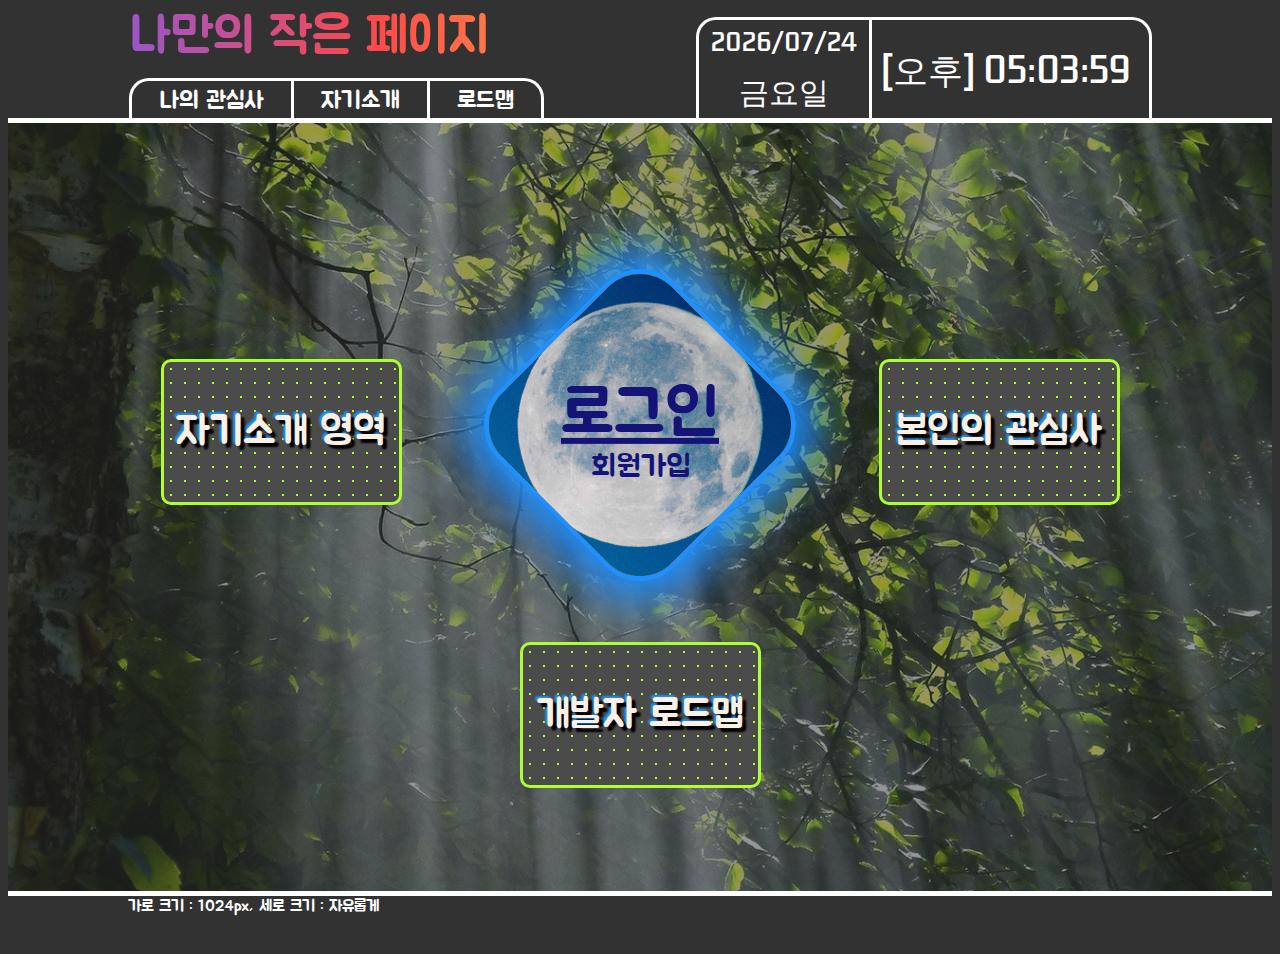
<file: index.html>
<!DOCTYPE html>
<!DOCTYPE html>
<html lang="kor">
<head>
    <meta charset="UTF-8">
    <meta http-equiv="X-UA-Compatible" content="IE=edge">
    <meta name="viewport" content="width=device-width, initial-scale=1.0">
    <title>Document</title>
<!-- GLOBAL STYLES -->
<link rel="stylesheet" href="./css/header_footer.css">
<link rel="stylesheet" href="./css/index.css">
<script src="./js/index.js"></script>
<script src="./js/header_clock.js"></script>
</head>
<body>
<header class="headercontainer">
  <div class="navbar-wrapper">
    <nav class="navbar">
      <table class="navbar-table">
        <tr>
          <td>
            <div class="pageIcon">
              <a href="index.html" draggable="false">나만의 작은 페이지</a>
            </div>
          </td>
        </tr>
        <tr class="links-tr">
          <td>
            <div class="linkicon-wrapper">
              <div class="left-border link-div">
                <a href="./myinterest.html" class="links headerlinks">&nbsp;나의 관심사&nbsp;</a>
              </div>
              <div class="center-border link-div">
                <a href="./aboutme.html" class="links headerlinks">&nbsp;자기소개&nbsp;</a>
              </div>
              <div class="right-border link-div">
                <a href="./roadmap.html" class="links headerlinks">&nbsp;로드맵&nbsp;</a>
              </div>
            </div>
          </td>
        </tr>
      </table>
      <div class="clockwrapper" id="clock">
        <table class="clocktable">
          <tr>
            <td class="clockstyle clockleft" id="yearmonthdate"></td>
            <td class="clockstyle clockright" id="currenttime" rowspan="2"></td>
          </tr>
          <tr>
            <td class="clockstyle clockleft" id="dayofweek"></td>
          </tr>
        </table>
      </div>
    </nav>
  </div>
</header>

<main class="maincontainer">
    
  <div id="centercontainer">
      <img src="./image/forest-light.jpg" alt="" id="forest-background">
      <input type="checkbox" name="loginButton" id="loginButton" onclick="loginMenuToggle();">
      <div id="loginWindow">
          <div class="textContent" id="loginWindowWrapper">
              <form action="javascript:login();" method="post">
                  <fieldset id="fieldsetLogin">
                      <legend id="legendLogin">로 그 인</legend>
                      <div id="loginInputWrapper">
                        <div class="loginInput login">
                          <span class="loginLabelText">아이디</span>
                          <input type="text" name="id" id="id" class="loginInputText" required>
                          <hr class="innerHrDivider">
                          <span class="loginLabelText">비밀번호</span>
                          <input type="password" name="password" id="password" class="loginInputText" required>
                        </div>
                      </div>
                      <hr class="hrGoldDivider">
                      <span id="cancelLoginText">!로그인을 취소하려면 위의 로그인 버튼을 눌러주세요!</span>
                      <div id="loginConfirm">
                          <button type="submit" id="loginConfirmButton">로그인!</button>
                      </div>
                      
                      
                  </fieldset>
              </form>
              <div id="registerSection">
                  <div class="redSeparator">회 원 가 입</div>
                  <div class="loginInput" id="registerText">
                      <div id="registerTextWrapper">
                          <span id="registerPlainText">아직 가입을 안하셨나요?</span>
                          
                      </div>
                      <div id="registerButtonWrapper">
                        <a href="register.html">
                          <button type="button" id="registerButton" >회원가입</button>

                        </a>
                      </div>
                  </div>
              </div>
          </div>
      </div>
      <div id="centerRotateWrapper">
          <label for="loginButton">
              <div class="center rotate buttonBorder" id="centerrotate">
                  <div id="centerimage">
                      <img src="./image/luna-small.jpg" alt="" style="width: 340px; height:340px;" id="moon-image">
                      <img src="./image/sol-small.jpg" alt="" style="width: 340px; height:340px;" id="sol-image">
                  </div>
                  <div id="centerTextWrapper">
                      <div class="centerText" id="centerLoginText">로그인</div>
                      <div class="centerText" id="centerRegisterText">회원가입</div>
                  </div>
              </div>
          </label>
      </div>
      
  </div>
  <input type="checkbox" name="barChecker" id="barChecker" style="display: none;">
  <div id="bars">
      <div id="leftBar">
        <div class="buttonBorder" id="selfIntroduceWrapper">
          <a href="./aboutme.html" class="indexLink" id="selfIntroduceLink" draggable="false">
            <div class="smallerButton" id="selfIntroduceButton" onmouseenter="randomizeColor();" onmouseleave="randomizeColor();">
              <span id="selfIntroduceText">자기소개 영역</span>
            </div>
          </a>
        </div>
      </div>
      <div id="rightBar">
        <div class="buttonBorder" id="InterestsWrapper">
          <a href="./myinterest.html" class="indexLink" id="selfIntroduceLink" draggable="false">
            <div class="smallerButton"  id="selfIntroduceButton" onmouseenter="randomizeColor();" onmouseleave="randomizeColor();">
              <span id="selfIntroduceText">본인의 관심사</span>
            </div>
          </a>
        </div>
      </div>
  
      <div id="bottomBar">
        <div class="buttonBorder" id="RoadMapWrapper">
          <a href="roadmap.html" class="indexLink" id="RoadMapLink" draggable="false">
            <div class="smallerButton" id="RoadMapButton" onmouseenter="randomizeColor();" onmouseleave="randomizeColor();">
              <div class="barText">
                <span id="RoadMapText">개발자 로드맵</span>
              </div>
            </div>
          </a>
        </div>
      </div>
  </div>
    
    <!-- <span class="locater">야야</span> -->


</main>

<footer class="footercontainer">
    <div id="footerText">
        가로 크기 : 1024px, 세로 크기 : 자유롭게
    </div>
</footer>







</body>
</html>
</file>
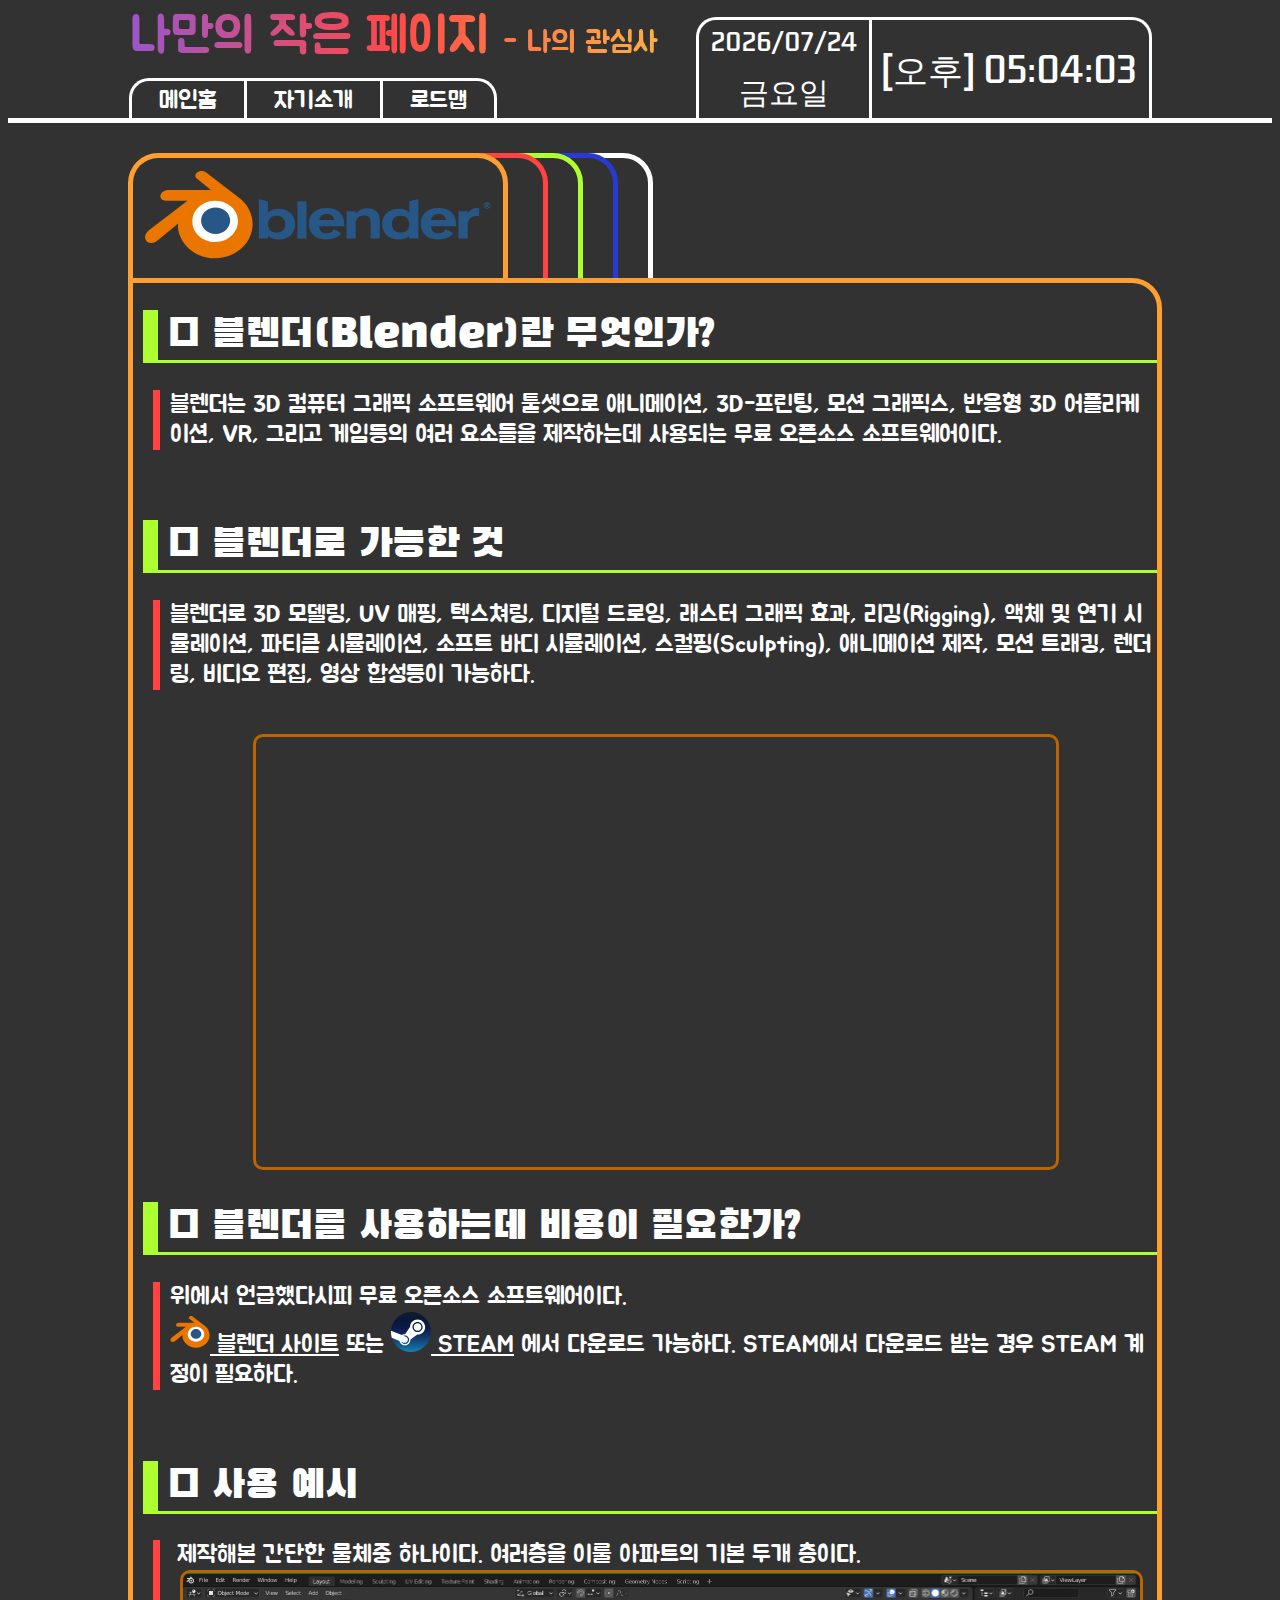
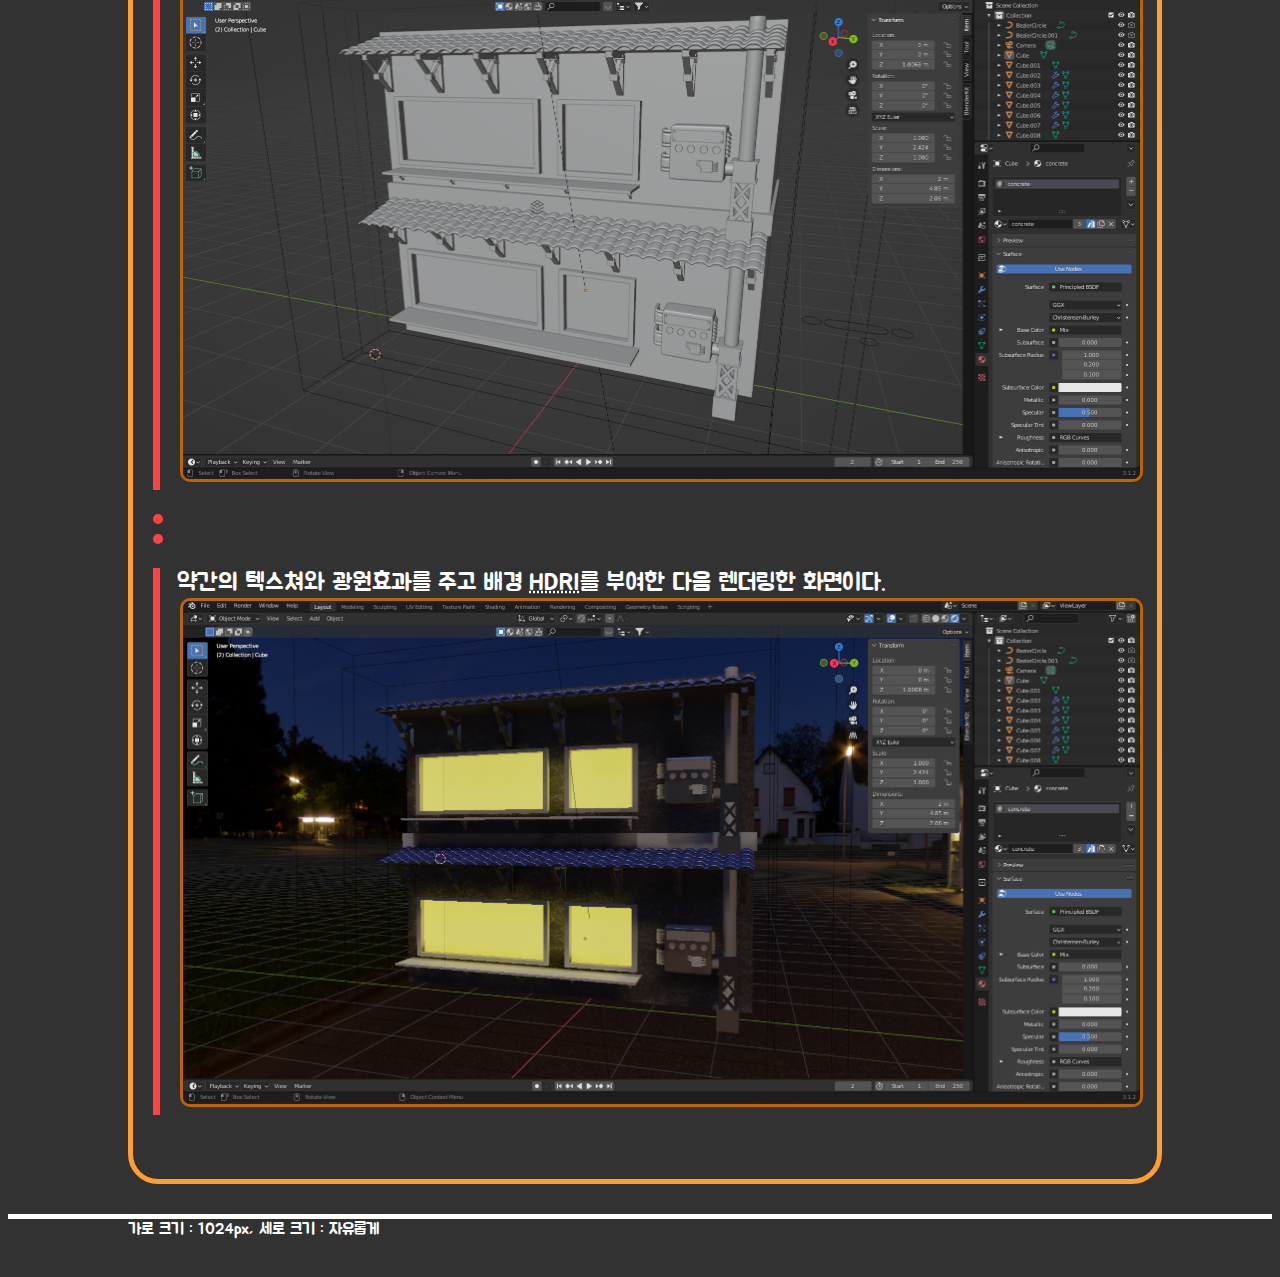
<file: myinterest.html>
<!DOCTYPE html>
<html lang="en">
<head>
  <meta charset="UTF-8">
  <meta http-equiv="X-UA-Compatible" content="IE=edge">
  <meta name="viewport" content="width=device-width, initial-scale=1.0">
  <title>나의 관심사</title>

  <link rel="stylesheet" href="./css/header_footer.css">
  <link rel="stylesheet" href="./css/myinterest.css">
  <script src="./js/myinterest.js"></script>
  <script src="./js/header_clock.js"></script>
</head>
<body>
<header class="headercontainer">
  <div class="navbar-wrapper">
      <nav class="navbar">
        <table class="navbar-table">
          <tr>
            <td>
              <div class="pageIcon">
                <a href="index.html" draggable="false">나만의 작은 페이지</a>
                <span> - 나의 관심사</span>
              </div>
            </td>
          </tr>
          <tr class="links-tr">
            <td>
              <div class="linkicon-wrapper">
                <div class="left-border link-div">
                  <a href="./index.html" class="links headerlinks">&nbsp;메인홈&nbsp;</a>
                </div>
                <div class="center-border link-div">
                  <a href="./aboutme.html" class="links headerlinks">&nbsp;자기소개&nbsp;</a>
                </div>
                <div class="right-border link-div">
                  <a href="./roadmap.html" class="links headerlinks">&nbsp;로드맵&nbsp;</a>
                </div>
              </div>
            </td>
          </tr>
        </table>
        <div class="clockwrapper" id="clock">
          <table class="clocktable">
            <tr>
              <td class="clockstyle clockleft" id="yearmonthdate"></td>
              <td class="clockstyle clockright" id="currenttime" rowspan="2"></td>
            </tr>
            <tr>
              <td class="clockstyle clockleft" id="dayofweek"></td>
            </tr>
          </table>
        </div>
      </nav>
  </div>
</header>


<div id="maincontentwrapper">
<div id="maincontent">
  <div id="blendercontentwrapper">
    <div class="titledecoration firsttitledecoration"></div>
    <div class="titledecoration secondtitledecoration"></div>
    <div class="titledecoration thirdtitledecoration"></div>
    <div class="titledecoration fourthtitledecoration"></div>
    <div class="titlewrapper" onmouseenter="colorChange();" onmouseleave="colorReset();">
      <a href="https://www.blender.org/" target="_blank">
        <img src="./icons/blender.svg" alt="blender_svg_load_fail" id="blendericon">
      </a>
    </div>
    <div class="content" id="blendercontent" onmouseenter="colorChange();" onmouseleave="colorReset();">
      <h1> ㅁ 블렌더(Blender)란 무엇인가?</h1> 
      <p class="information">
        블렌더는 3D 컴퓨터 그래픽 소프트웨어 툴셋으로 <span class="highlight">
        애니메이션, 3D-프린팅, 모션 그래픽스, 반응형 3D 어플리케이션, VR, 그리고 게임</span>등의 여러 요소들을 제작하는데 사용되는 <span class="highlight">무료 오픈소스 소프트웨어</span>이다. 
      </p>
      <br>
      <h1> ㅁ 블렌더로 가능한 것</h1> 
      <p class="information">
        블렌더로 <span class="highlight">3D 모델링, UV 매핑, 텍스쳐링, 디지털 드로잉, 래스터 그래픽 효과, 리깅(Rigging), 액체 및 연기 시뮬레이션, 파티클 시뮬레이션, 소프트 바디 시뮬레이션, 스컬핑(Sculpting), 애니메이션 제작, 모션 트래킹, 렌더링, 비디오 편집, 영상 합성</span>등이 가능하다.
      </p>
      <br>
      <iframe width="800" height="430" src="https://www.youtube.com/embed/2nzUNMTUGQE" title="YouTube video player" frameborder="0" allow="accelerometer; autoplay; clipboard-write; encrypted-media; gyroscope; picture-in-picture" allowfullscreen id="blenderintroyoutube"></iframe>
      <br>

      <h1> ㅁ 블렌더를 사용하는데 비용이 필요한가?</h1> 
      <p class="information">
        위에서 언급했다시피 <span class="highlight">무료 오픈소스 소프트웨어</span>이다. 
        <br>
        <a href="https://www.blender.org/" class="text-links" target="_blank"><img src="./icons/Blender_logo_no_text.svg" alt="" class="intexticon"> 블렌더 사이트</a> 또는 <a href="https://store.steampowered.com/app/365670/Blender/" class="text-links" target="_blank"><img src="./icons/steam.svg" alt="" class="intexticon"> STEAM</a> 에서 다운로드 가능하다. 
        <span class="highlight">STEAM에서 다운로드 받는 경우 STEAM 계정이 필요하다.</span>
      </p>
      <br>
      <h1>ㅁ 사용 예시</h1>
      <p class="information">
        &nbsp;제작해본 간단한 물체중 하나이다. 여러층을 이룰 아파트의 기본 두개 층이다.
        <br>
        <img src="./image/blender_capture_mywork_1.png" alt="" class="imgexample">
        <br>
      </p>
      <p class="information dotseparator">&nbsp;</p>
      <p class="information">
        &nbsp;약간의 텍스쳐와 광원효과를 주고 배경 <abbr title="High Dynamic Range Imaging">HDRI</abbr>를 부여한 다음 렌더링한 화면이다.
        <br>
        <img src="./image/blender_capture_mywork_2.png" alt="" class="imgexample">
      </p>

      <br><br>
    </div>
  </div> <!-- blender content wrapper-->



</div> <!-- main content -->
</div> <!-- main content wrapper-->

<footer class="footercontainer">
  <div id="footerText">
      가로 크기 : 1024px, 세로 크기 : 자유롭게
  </div>
</footer>

</body>
</html>
</file>
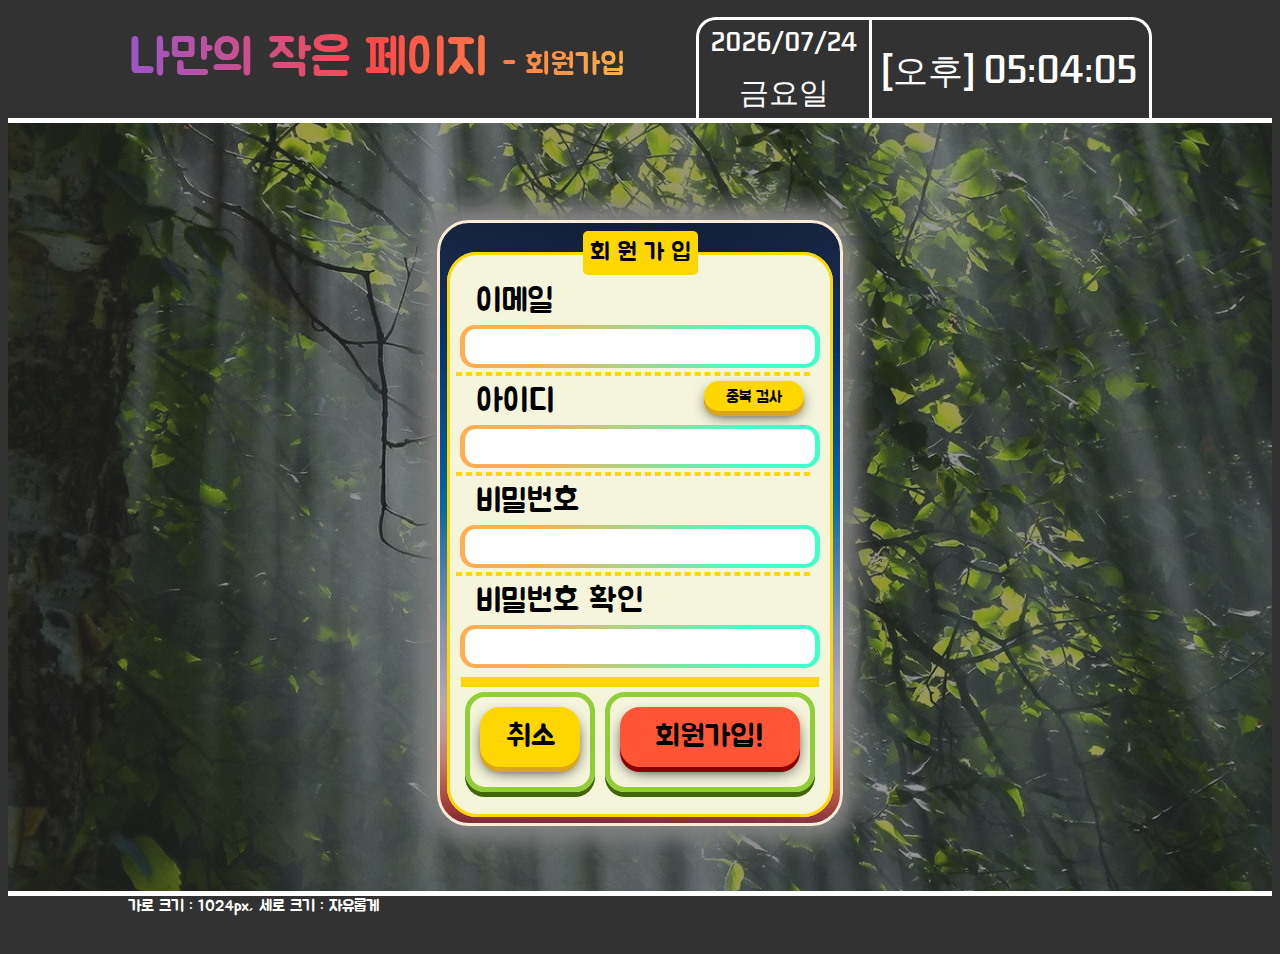
<file: register.html>
<!DOCTYPE html>
<html lang="en">
<head>
  <meta charset="UTF-8">
  <meta http-equiv="X-UA-Compatible" content="IE=edge">
  <meta name="viewport" content="width=device-width, initial-scale=1.0">
  <title>Document</title>
  <link rel="stylesheet" href="./css/header_footer.css">
  <link rel="stylesheet" href="./css/register.css">
  <script src="./js/register.js"></script>
  <script src="./js/header_clock.js"></script>
</head>
<body>
  <header class="headercontainer">
    <div class="navbar-wrapper">
      <nav class="navbar">
        <div class="pageIcon">
          <a href="index.html" draggable="false">나만의 작은 페이지</a>
          <span> - 회원가입</span>
        </div>
        <div class="clockwrapper" id="clock">
          <table class="clocktable">
            <tr>
              <td class="clockstyle clockleft" id="yearmonthdate"></td>
              <td class="clockstyle clockright" id="currenttime" rowspan="2"></td>
            </tr>
            <tr>
              <td class="clockstyle clockleft" id="dayofweek"></td>
            </tr>
          </table>
        </div>
      </nav>
      
    </div>
</header>

<div id="maincontent">
  <div id="registerMenu">
    <img src="./image/forest-light.jpg" alt="" id="forest-background">
  <div id="registerWrapper">
    <div id="loginWindow">
      <div class="textContent" id="loginWindowWrapper">
        <form action="javascript:checkInput();" method="post">
          <fieldset id="fieldsetLogin">
            <legend id="legendLogin">회 원 가 입</legend>
            <div id="loginInputWrapper">
              <div class="loginInput login">
                <span class="loginLabelText">이메일</span>
                <input type="email" name="email" id="email" class="loginInputText" required>
                <hr class="innerHrDivider">
                <span class="loginLabelText">아이디
                  <button type="button" onclick="checkIdExist();" id="checkidexistbutton">중복 검사</button>
                </span>
                <div class="popup" id="idPopup">
                  <span class="popuptext" id="idpopuptext"> 1글자 이상 15글자 이하 - 한글,공백금지</span>
                </div>
                <input type="text" name="id" id="id" class="loginInputText" required onfocus="idFocus();" onblur="idBlur();">
                <hr class="innerHrDivider">
                <span class="loginLabelText">비밀번호</span>
                <div class="popup" id="passwordPopup">
                  <span class="popuptext" id="passwordpopuptext"> 영문, 숫자 특수기호 포함 8자리 이상</span>
                </div>
                <input type="password" name="password" id="password" class="loginInputText" required onfocus="passwordFocus();" onblur="passwordBlur();">
                <hr class="innerHrDivider">
                <span class="loginLabelText">비밀번호 확인</span>
                <input type="password" name="password-check" id="password-check" class="loginInputText" required>
              </div>
            </div>
            <hr class="hrGoldDivider">
            <div id="loginConfirm">
              <div class="buttonwrapper">
                <a href="index.html">
                  <button type="button" id="backtoMenuButton" onclick="removeIdChecker();">취소</button>
                </a>
              </div>
              <div class="buttonwrapper">
                <button type="submit" id="loginConfirmButton">회원가입!</button>
              </div>
            </div>
                
                
            </fieldset>
        </form>
      </div>
    </div>
  </div>
</div>

</div>


<footer class="footercontainer">
    <div id="footerText">
        가로 크기 : 1024px, 세로 크기 : 자유롭게
    </div>
</footer>

</body>
</html>
</file>
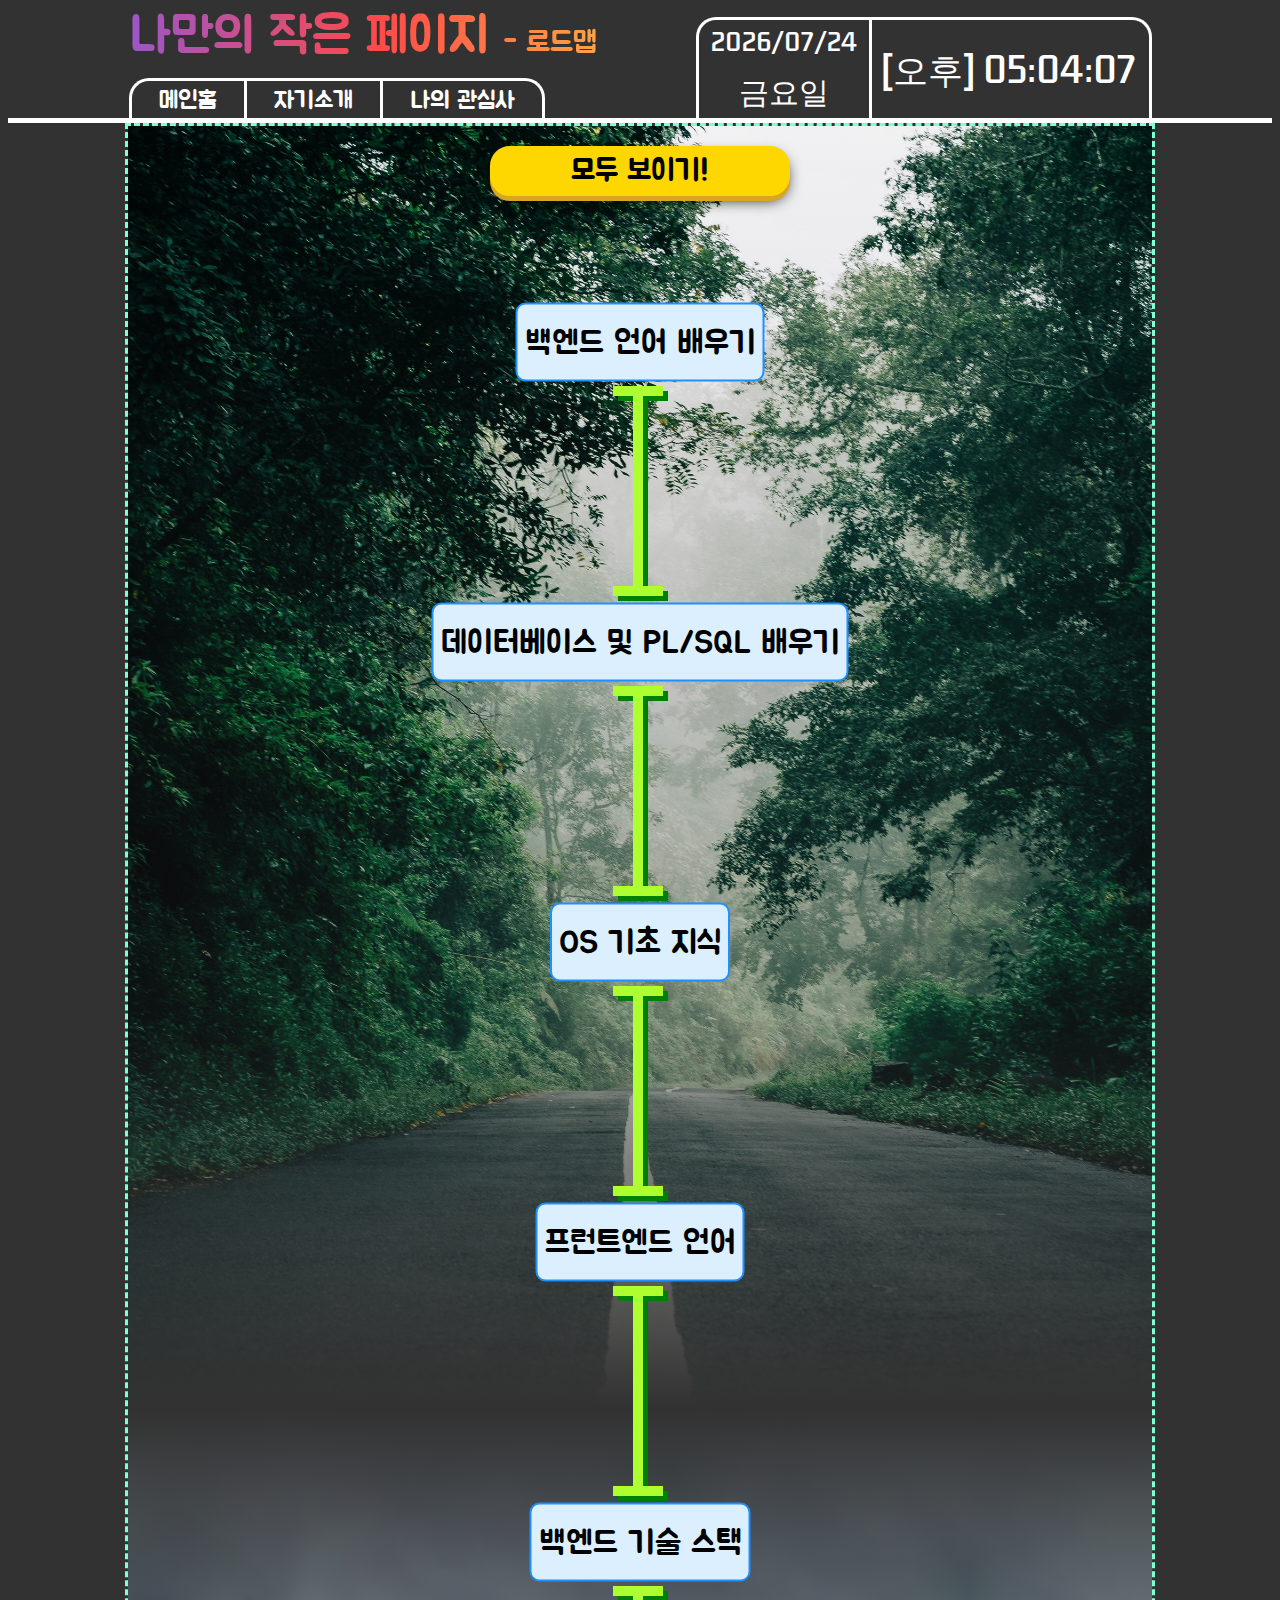
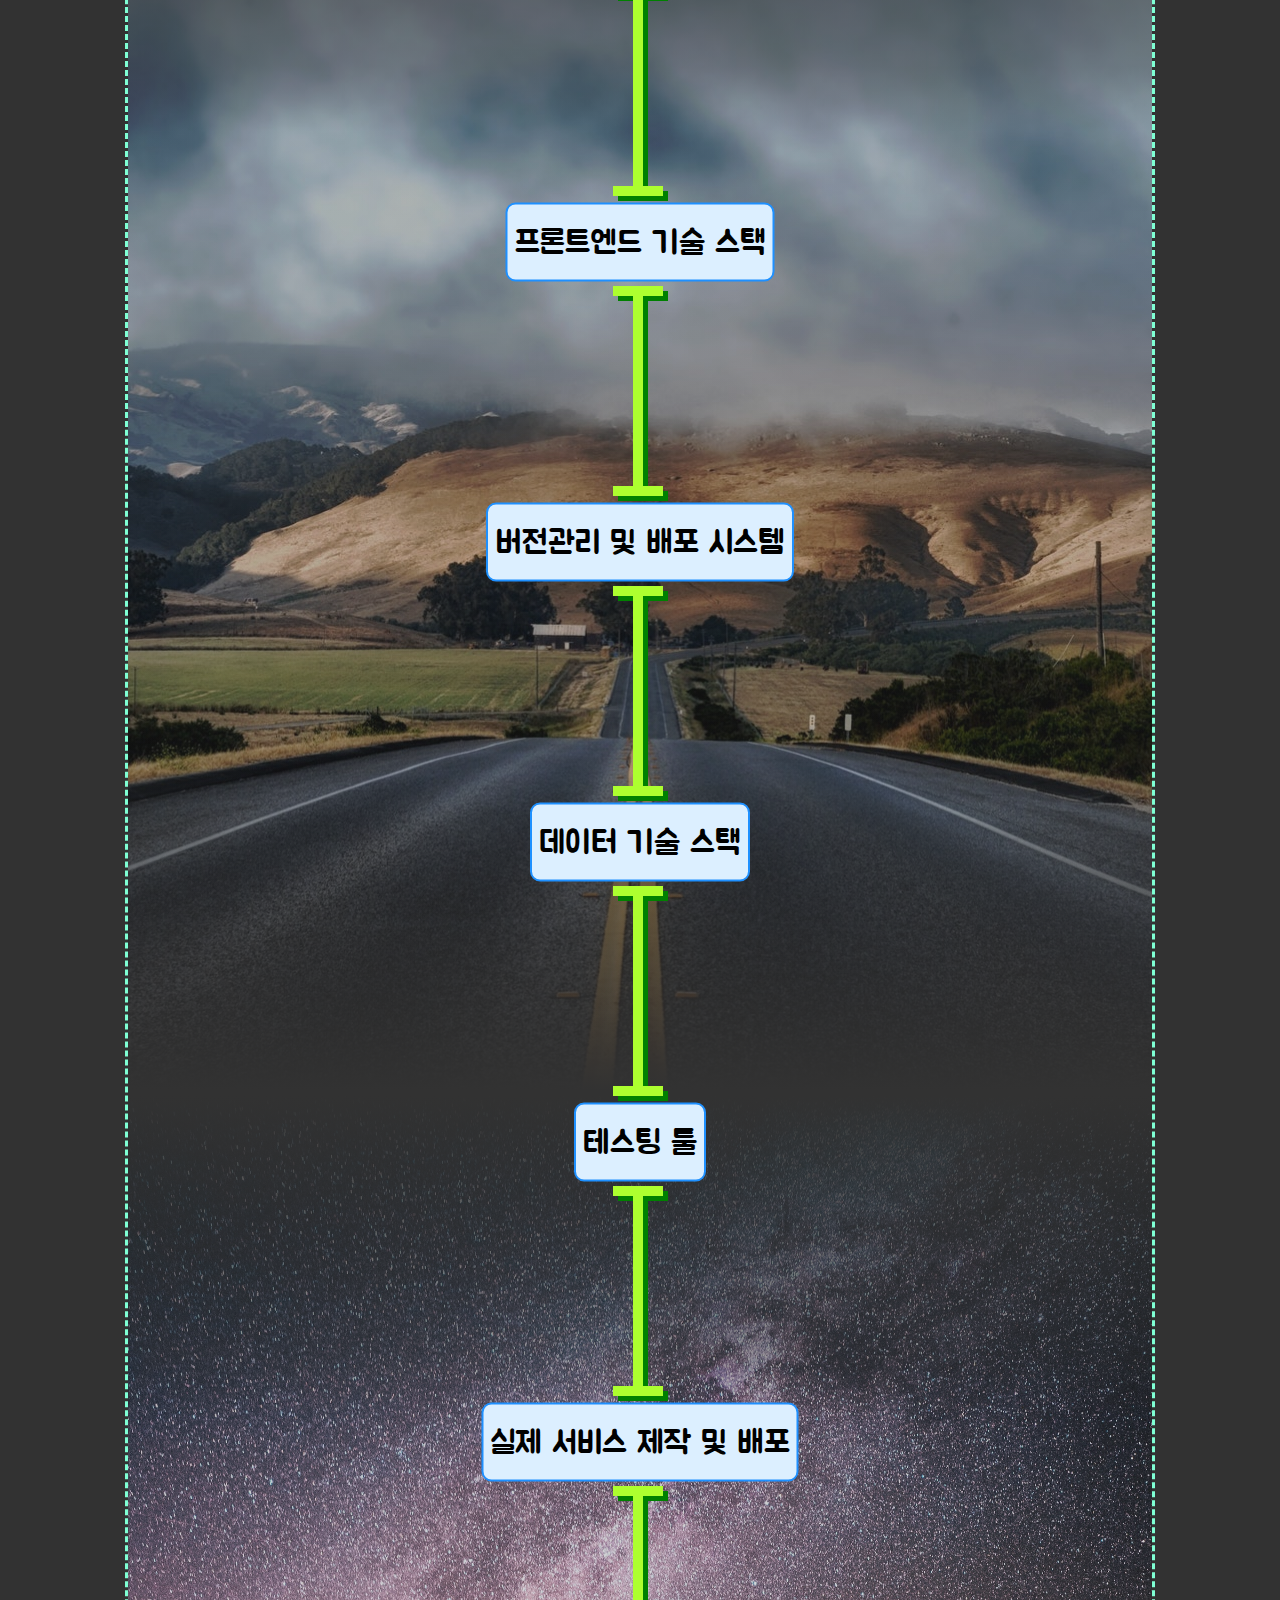
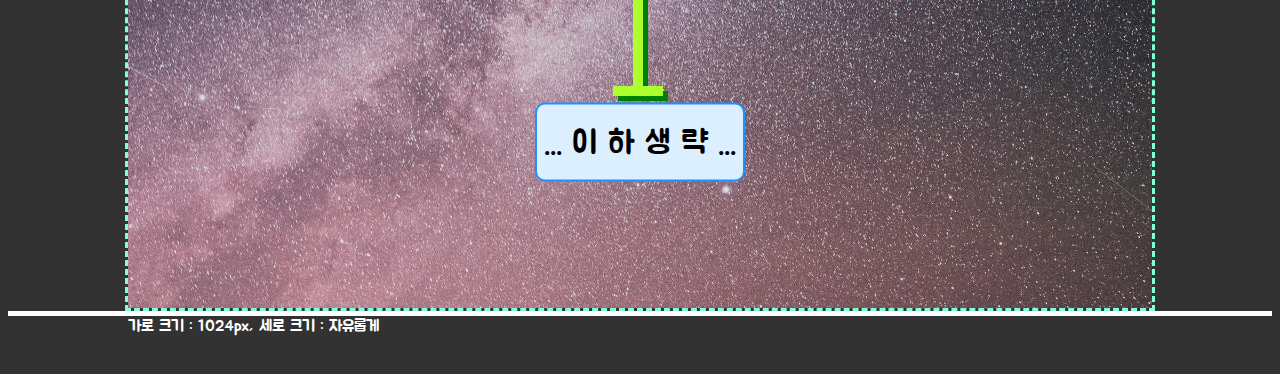
<file: roadmap.html>
<!DOCTYPE html>
<html lang="en">
<head>
  <meta charset="UTF-8">
  <meta http-equiv="X-UA-Compatible" content="IE=edge">
  <meta name="viewport" content="width=device-width, initial-scale=1.0">
  <title>RoadMap</title>
  <link rel="stylesheet" href="./css/roadmap.css">
  <link rel="stylesheet" href="./css/header_footer.css">
  <script src="./js/roadmap.js"></script>
  <script src="./js/header_clock.js"></script>

</head>
<body id="body">
  <!-- 어떤 기술 스택을 배워볼지 -> 몇년차에 어떤 회사, 몇년차에 이직, 등등 -->
<header class="headercontainer">
  <div class="navbar-wrapper">
      <nav class="navbar">
        <table class="navbar-table">
          <tr>
            <td>
              <div class="pageIcon">
                <a href="index.html" draggable="false">나만의 작은 페이지</a>
                <span> - 로드맵</span>
              </div>
            </td>
          </tr>
          <tr class="links-tr">
            <td>
              <div class="linkicon-wrapper">
                <div class="left-border link-div">
                  <a href="./index.html" class="links headerlinks">&nbsp;메인홈&nbsp;</a>
                </div>
                <div class="center-border link-div">
                  <a href="./aboutme.html" class="links headerlinks">&nbsp;자기소개&nbsp;</a>
                </div>
                <div class="right-border link-div">
                  <a href="./myinterest.html" class="links headerlinks">&nbsp;나의 관심사&nbsp;</a>
                </div>
              </div>
            </td>
          </tr>
        </table>
        <div class="clockwrapper" id="clock">
          <table class="clocktable">
            <tr>
              <td class="clockstyle clockleft" id="yearmonthdate"></td>
              <td class="clockstyle clockright" id="currenttime" rowspan="2"></td>
            </tr>
            <tr>
              <td class="clockstyle clockleft" id="dayofweek"></td>
            </tr>
          </table>
        </div>
      </nav>
  </div>
</header>


<div id="mainContainer">
<div class="backgroundimagewrapper">
  <div class="shadowdefault topshadow">
    <img src="./image/forest-road-2.jpg" alt="" class="images">
  </div>
  <div class="shadowdefault bothsideshadow">
    <img src="./image/roadmap-plain.jpg" alt="" class="images">
  </div>
  <div class="shadowdefault bottomshadower">
    <img src="./image/night-road.jpg" alt="" class="images">
    <div class="bottomShadower"></div>
  </div>
</div>

<div id="showAllButtonWrapper">
  <button type="button" id="showAllButton" onclick="showAll();">모두 보이기!</button>
</div>
<div id="roadMapUlWrapper">

<ul id="roadmapUl">
  <li class="majorLi forceExtraMargin">
    <div class="majorDivWrapper">
      <div class="majorDiv">
        백엔드 언어 배우기
      </div>
      <div class="minorDivRight">
        <span class="innerContent">Java</span>
        <span class="innerContent">Python</span>
        <span class="innerContent">C, C++</span>
        <span class="innerContent">C#</span>
        <span class="innerContent">Kotlin</span>
      </div>
    </div>
  </li>
  <li class="linewrapper"><div class="line"></div></li>
  <li class="linewrapperdark"><div class="linedark"></div></li>
  <li class="majorLi">
    <div class="majorDivWrapper">
      <div class="majorDiv">
        데이터베이스 및 PL/SQL 배우기
      </div>
      <div class="minorDivLeft">
        <span class="innerContent">Oracle DB</span>
        <span class="innerContent">MySQL</span>
        <span class="innerContent">PostgreSQL</span>
        <span class="innerContent">MongoDB</span>
      </div>
    </div>
  </li>
  <li class="majorLi">
    <div class="majorDivWrapper">
      <div class="majorDiv">
        OS 기초 지식
      </div>
      <div class="minorDivRight">
        <span class="innerContent">터미널 사용법</span>
        <span class="innerContent">OS 작동원리</span>
        <span class="innerContent">프로세스 관리 및 통신</span>
        <span class="innerContent">스레드와 동시성</span>
        <span class="innerContent">메모리 관리</span>
        <span class="innerContent">입출력 관리</span>
        <span class="innerContent">POSIX기초</span>
        <span class="innerContent">네트워크 기본 개념</span>
      </div>
    </div>
  </li>
  <li class="majorLi">
    <div class="majorDivWrapper">
      <div class="majorDiv">
        프런트엔드 언어
      </div>
      <div class="minorDivLeft">
        <span class="innerContent">HTML</span>
        <span class="innerContent">CSS</span>
        <span class="innerContent">JavaScript</span>
        <span class="innerContent">TypeScript</span>
      </div>
    </div>
  </li>
  <li class="majorLi">
    <div class="majorDivWrapper">
      <div class="majorDiv">
        백엔드 기술 스택
      </div>
      <div class="minorDivRight">
        <span class="innerContent">Spring</span>
        <span class="innerContent">SpringBoot</span>
        <span class="innerContent">NodeJS</span>
      </div>
    </div>
  </li>
  <li class="majorLi">
    <div class="majorDivWrapper">
      <div class="majorDiv">
        프론트엔드 기술 스택
      </div>
      <div class="minorDivLeft">
        <span class="innerContent">ReactJS</span>
        <span class="innerContent">GraphQL</span>
        <span class="innerContent">VueJS</span>
        <span class="innerContent">Vuex</span>
        <span class="innerContent">AngularJS</span>
        <span class="innerContent">NextJS</span>
      </div>
    </div>
  </li>
  <li class="majorLi">
    <div class="majorDivWrapper">
      <div class="majorDiv">
        버전관리 및 배포 시스템
      </div>
      <div class="minorDivRight">
        <span class="innerContent">Git 기본 사용법</span>
        <span class="innerContent">GitHub</span>
        <span class="innerContent">Docker</span>
        <span class="innerContent">Jenkins</span>
      </div>
    </div>
  </li>
  <li class="majorLi">
    <div class="majorDivWrapper">
      <div class="majorDiv">
        데이터 기술 스택
      </div>
      <div class="minorDivLeft">
        <span class="innerContent">Hadoop</span>
        <span class="innerContent">Hive</span>
        <span class="innerContent">Kafka</span>
        <span class="innerContent">Spark</span>
      </div>
    </div>
  </li>
  <li class="majorLi">
    <div class="majorDivWrapper">
      <div class="majorDiv">
        테스팅 툴
      </div>
      <div class="minorDivRight">
        <span class="innerContent">JUnit</span>
        <span class="innerContent">단위 테스트</span>
        <span class="innerContent">기능 테스트</span>
      </div>
    </div>
  </li>
  <li class="majorLi">
    <div class="majorDivWrapper">
      <div class="majorDiv">
        실제 서비스 제작 및 배포
      </div>
      <div class="minorDivLeft">
        <span class="innerContent">위 기술을 사용해</span>
        <span class="innerContent">실제로</span>
        <span class="innerContent">서비스를 만들어</span>
        <span class="innerContent">배포해봅시다</span>
      </div>
    </div>
  </li>
  <li class="majorLi">
    <div class="majorDivWrapper">
      <div class="majorDiv lastInLine">
        ... 이 하 생 략 ...
      </div>
    </div>
  </li>
</ul>
</div>

</div>

<footer class="footercontainer">
  <div id="footerText">
      가로 크기 : 1024px, 세로 크기 : 자유롭게
  </div>
</footer>


</body>
</html>
</file>
<file: css/header_footer.css>
@import url('https://fonts.googleapis.com/css2?family=Jua&display=swap');
@import url('https://fonts.googleapis.com/css2?family=Kdam+Thmor+Pro&display=swap');

:root{
  --white-color:#fff;
  --black-color:#323232;
}

body{
  background: var(--black-color);
  background-repeat: no-repeat;
  font-family: 'Jua', sans-serif;
  overflow: hidden;
}

/* linear-gradient(0deg, rgb(47, 43, 97) 10%, rgb(150,150,150) 50%, rgb(132, 181, 69) 90%); */
.headercontainer{
  /*border-bottom: 5px solid aqua;*/
  width: inherit;
  margin: 0px auto;
  user-select: none;
  
  text-align: center;
  border-bottom: 5px solid white;
}
.navbar{
  display: flex;
  height: 110px;
  position: relative;
  justify-content: space-between;
  margin: 0 auto;
  max-width: 1024px;
  align-items: center;
}

.navbar-wrapper{
  width: 1024px;
  margin: 0px auto;
}


.pageIcon{
  text-align: start;
  height: 70px;
  font-size: 50px;
  text-decoration: none;
  background: linear-gradient(90deg, rgba(155,86,201,1) 0%, rgba(255,73,73,1) 50%, rgba(252,176,69,1) 100%);
  background-clip: content-box;
  -webkit-background-clip: text;
  -webkit-text-fill-color: transparent;
}
.pageIcon>a{
  height: 50px;
}



.pageIcon span{
  font-size: 30px;
}

.footercontainer{
  display: flex;
  align-self: flex-start;
  position: relative;
  height: 50px;
  
  border-top: 5px solid white;
}
#footerText{
  left: 5px;
  width: 1024px;
  max-width: 1024px;
  color: white;
  margin: 0 auto;
}

.clockwrapper{
  margin-top: 10px;
  font-family: 'Kdam Thmor Pro', sans-serif;
  width: 450px;
  height: 100px;
  border: 3px solid white;
  border-bottom: none;
  border-radius: 20px 20px 0px 0px;
}
.clockstyle{
  color: white;
}
.clockleft{
  width: 38%;
  font-size: 24px;
  text-align: center;
}
#dayofweek{
  font-size: 30px;
}
.clockright{
  font-size: 35px;
  text-align: justify;
  border-left: 3px solid white;
}

.clocktable{
  border-collapse: collapse;
  width: 100%;
  height: 100%;
}
.headerlinks{
  font-size: 24px;
  height: 30px;
}


.links{
  color: var(--white-color);
  text-decoration: none;
}
.links:hover{
  background: linear-gradient(90deg, rgba(255,174,80,1) 20%, rgba(65,255,202,1) 80%);
  background-clip: content-box;
  -webkit-background-clip: text;
  -webkit-text-fill-color: transparent;
}

.navbar-table{
  border-collapse: collapse;
  border-spacing: 0;
  padding: 0;
}

.link-div{
  padding: 5px 20px;
  
}
.linkicon-wrapper{
  display: flex;
  width: 500px;
}


.left-border{
  border-top: 3px solid white;
  border-left: 3px solid white;
  border-radius: 20px 0 0 0;
}
.center-border{
  border: 3px solid white;
  border-bottom: none;
}
.right-border{
  border-top: 3px solid white;
  border-right: 3px solid white;
  border-radius: 0 20px 0 0;
}
</file>
<file: css/index.css>
/* body */
@import url('https://fonts.googleapis.com/css2?family=Jua&display=swap');


:root{
  --color-var: rgb(173, 255, 47);
  --color-tester:rgb(31, 18, 209);
}

.locater{
    position: absolute;
    top: 50%;
    left: 50%;
    width: 20px;
    height: 20px;
    background-color: red;
    border-radius: 50%;
    z-index: 999;
}



/* 메인 컨테이너 */
.maincontainer{
    display: flex;
    align-items: center;
    justify-content: center;
    position: relative;
    /*width: 1024px;*/
    min-width: 1024px;
    height: 75vh;
    min-height: 768px;
    
    user-select: none;
    margin: 0 auto;
    /*border: 5px solid darkgray;*/
    border-top: none;
    border-bottom: none;
    overflow: hidden;
}


.buttonBorder{
  cursor: pointer;
  user-select: none;
}

.indexLink{
  cursor: pointer;
  max-width: fit-content;
  display: flex;
  justify-content: center;
  text-decoration: none;
  font-size: 40px;
  color: linen;
  text-align: center;
  text-shadow: 4px 4px 2px black, -2px -2px 2px dodgerblue;
  margin: 3px auto;
}
.boxImage{
  position: relative;
  display: flex;
  align-items: center;
  justify-content: center;
  width: 340px;
  height: 340px;
  top: 0px;
}
.buttonImageMain{
  position: absolute;
  width: 315px;
  height: 220px;
  top: 10%;
  opacity: 1;
  z-index: 2;
}
.buttonImageOverlay{
  position: absolute;
  width: 315px;
  height: 220px;
  top: 10%;
  opacity: 0;
  z-index: 3;
  transition-duration: .2s;
  
}
.smallerButton:hover .buttonImageOverlay{
  transition-duration: .3s;
  opacity: 1;
}


.hideContent{
    visibility: hidden;
    user-select: none;
    opacity: 0;
    transition: visibility 0.2s linear, opacity 0.2s linear;
}
.showContent{
    transition: visibility 0.2s linear, opacity 0.2s linear;
    visibility: visible;
    opacity: 1;
}

.smallerButton{
  display: flex;
  justify-content: center;
  align-items: center;
  padding: 10px;
  border-radius: 10px;
  border: 3px solid var(--color-var);
  width: 215px;
  height: 120px;
  transition-duration: .3s;
  overflow: hidden;
  background: rgb(75, 75, 75);
  background-image: radial-gradient(var(--color-var) 1.5px, transparent 0);
  background-size: 14px 14px;
}
.smallerButton:hover{
  transform: scale(125%,125%);
  background: rgb(75, 75, 75);
  border: 3px solid var(--color-var);
  background-image: radial-gradient(var(--color-var) 1.5px, transparent 0);
  box-shadow: 0px 0px 5px 5px var(--color-var);
  background-size: 14px 14px;
}
.barText{
  position: absolute;
  z-index: 5;
}

#bars{
    align-items: center;
    justify-content: center;
    position: absolute;
    display: flex;
    width: 1024px;
    z-index: 2;
}
#barChecker:checked + #bars{
    visibility: hidden;
}


/*  좌측 사이드바(자기소개 페이지, 본인 관심사 페이지, 개발자 로드맵 )*/
#leftBar{
    display: flex;
    flex-direction: column;
    justify-content: space-around;
    position: absolute;
    left: 3px;
    width: 300px;
    height: 80vh;
    margin-bottom: 150px;
    /*border: 5px solid salmon;*/
}

/* 우측 사이드바 */
#rightBar{
    display: flex;
    flex-direction: column;
    justify-content: space-around;
    position: absolute;
    right: 3px;
    width: 300px;
    height: 80vh;
    margin-bottom: 150px;
    /*border: 5px solid salmon;*/
}

#bottomBar{
    display: flex;
    flex-direction: column;
    justify-content: space-around;
    position: absolute;
    bottom: -22rem;
    width: 450px;
    height: 150px;
    margin-bottom: 70px;
    /*border: 5px solid salmon;*/
}


/* 센터 로그인 아이콘 관련*/
#centercontainer{
    background-color: rgb(75, 75, 75);
    /*width: 1024px;*/
    height: 75vh;
    min-height: 768px;
    position:relative;
    display: flex;
    justify-content: center;
    align-items: center;
    flex-direction: column;

}
#centerRotateWrapper{
    position: absolute;
    top:23%;
    transition-duration: 0.7s;
    transform-origin: top center;
    margin: 0 auto;
    z-index: 3;
}
#centerRotaterPos{
    position: absolute;
    top: 50%;
    left: 50%;
}



.moveUp{
    transform: translate(0,-125px) scale(35%,35%);
    transition-duration: .7s;
}
#forest-background{
    position: absolute;
    width: 100vw;
    /*top: -50%;*/
    opacity: 0.5;
}
#centerrotate:hover #forest-background{
    opacity: 1;
}

#centerimage{
    position: absolute;
    display: flex;
    width: 340px;
    height: 340px;
    top: 50%;
    left: 50%;
    transform: translate(-50%, -50%);
    transition-duration: 2s;
    transition-delay: 0s;
    transition-timing-function: cubic-bezier(.18,.47,.3,1);
    /*background-image: url(../sample/image/img1.jpg);*/
    /*background: linear-gradient(-45deg, rgb(70,70,70) 20%, rgb(85,19,112) 40%, rgb(29,135,157) 60%, rgb(30,200,41) 80%);*/
}

#centerrotate:hover #centerimage{
    transform: translate(-50%, -50%) rotate(-180deg) scale(120%, 120%);
    transition-duration: 2s;
    transition-delay: 0s;
}
#moon-image{
    transition-duration: 1s;
}
#centerrotate:hover #moon-image{
    transition-duration: 1s;
    opacity: 0;
}
#sol-image{
    position: absolute;
    top:0;
    z-index: -1;
}

/* 로그인 버튼 */
#centerrotate{

    width: 15em;
    height: 15em;
    border: 5px solid dodgerblue;
    box-shadow: 0px 0px 45px 20px dodgerblue;
    border-radius: 20%;
    overflow: hidden;
    
    transform-origin: center;
    transform: rotate(45deg) ;
    transition-duration: 2s;
    transition-timing-function: cubic-bezier(.18,.47,.3,1);
    transition-delay: 0s;
}
#centerrotate:hover{
    transform: rotate(225deg) scale(120%,120%);
    border-color:gold;
    transition-delay: 0s;
    box-shadow: none;
}

/* ====================Center Text==================== */
#centerTextWrapper{
    position: absolute;
    width: 340px;
    height: 340px;
    top: 50%;
    left: 50%;
    transform: translate(-50%, -50%);
    transition-duration: 2s;
    transition-delay: 0s;
    transition-timing-function: cubic-bezier(.18,.47,.3,1);
}
#centerrotate:hover #centerTextWrapper{
    transform: translate(-50%, -50%) rotate(-180deg) scale(120%, 120%);
    transition-delay: 0s;
}
#centerLoginText{
    display: inline-block;
    position: absolute;
    top:36%;
    left: 22%;
    text-decoration: underline;
    text-align: center;
    font-size: 65px;
    color: rgb(20, 20, 120);
    width: 175px;


    transform: rotate(-45deg);
    transition-timing-function: cubic-bezier(.18,.47,.3,1);
    transition-duration: 2s;
    transition-delay: 0s;
}
#centerrotate:hover .centerText{
    transform: rotate(-45deg);
    color: peru;
}

#centerRegisterText{
    position: absolute;
    color: rgb(20, 20, 120);;
    top: 53%;
    left: 44%;

    font-size: 30px;

    transform: rotate(-45deg);
    transition-timing-function: cubic-bezier(.18,.47,.3,1);
    transition-duration: 2s;
    transition-delay: 0s;
}

/*     로그인 및 회원가입 창       */
#loginWindow{
    margin-top: 2em;
    justify-self: center;
    position: absolute;
    background-image: url("../image/woodPlank.jpg");
    border: 3px solid antiquewhite;
    border-radius: 2em;
    width: 400px;
    height: 600px;
    z-index: 2;
    
    box-shadow: 0px 0px 20px 15px gray;

    visibility: hidden;
    opacity: 0;
    transition: visibility 0.3s linear, opacity 0.3s linear;
}
#loginButton:checked + #loginWindow{
    transition: visibility 0.3s linear, opacity 0.3s linear;
    visibility: visible;
    opacity: 1;
    width: 400px;
    height: 600px;
    z-index: 2;
}
.textContent{
    visibility: hidden;
    opacity: 0;
    transition: visibility 0.3s linear, opacity 0.3s linear;
}

#loginButton:checked + #loginWindow .textContent{
    visibility: visible;
    opacity: 1;
    transition: visibility 0.3s linear, opacity 0.3s linear;
}

#loginButton{
    visibility: hidden;
    position: absolute;
}
#loginLabel{
    cursor: pointer;
}

/** =========== LOGIN FIELDS ================ */
#loginWindowWrapper{
    user-select: none;
    display: flex;
    justify-content: space-evenly;
    
}
#fieldsetLogin{
    padding:6px;
    margin-top: 55px;
    height: 520px;
    width: 367px;
    border: 3px solid gold;
    border-radius: 30px;
    background-color: beige;
}
#legendLogin{
    user-select: none;
    background-color: gold;
    padding: 7px;
    border-radius: 5px;
    margin:0 auto;
}
#loginInputWrapper{
    display: flex;
    justify-content: flex-start;
}
#loginConfirm{
    display: flex;
    justify-content: center;
    
}
#loginConfirmButton{
    font-family: 'Jua', sans-serif;
    font-size: 30px;
    cursor: pointer;
    margin: 10px;
    width:300px;
    border: 5px solid gold;
    background-color: gold;
    border-radius: 20px;
    box-shadow: 0 5px 0 goldenrod,0 7px 15px -4px black;
    transition: box-shadow 0.1s ease-out, margin-top .1s ease-out;
}
#loginConfirmButton:active{
    box-shadow: none;
    margin-top: 16px;
}

#cancelLoginText{
    font-size: 18px;
    margin-bottom: 10px;
}
#registerPlainText{
    margin: 25px 0px;
    font-size: 20px;
}
#registerSection{
    width: 380px;
    position: absolute;
    bottom: 20px;
}
#registerText{
    width: inherit;
    display: flex;
    flex-direction: row;
    user-select: none;
    text-align: right;
}
#registerButton{
    font-family: 'Jua', sans-serif;
    font-size: 30px;
    cursor: pointer;
    margin: 8px;
    border: 5px solid rgb(255, 85, 55);
    background-color: rgb(255, 85, 55);
    border-radius: 20px;
    box-shadow: 0 5px 0 darkred,0 7px 15px -4px black;
    transition: box-shadow 0.1s ease-out, margin-top .1s ease-out;
}
#registerButton:active{
    box-shadow: none;
    margin-top: 14px;
}

#registerTextWrapper{
    display: flex;
    flex-direction: column;
}

.loginInput{
    margin-top: 0px;
    width: fit-content;
    height: fit-content;
    display: flex;
    flex-direction: column;
    align-content: flex-start;
    justify-content: space-evenly;
    text-align: left;
    font-size: 37px;
}
.loginInputText{
    height: 35px;
    margin: 4px;
    width: 350px;
    font-size: 20px;
    text-align: center;
    border: 3px solid transparent;
    border-radius: 15px;
    background-image: linear-gradient(#fff,#fff),linear-gradient(90deg, rgba(255,174,80,1) 20%, rgba(65,255,202,1) 80%);
    background-origin: border-box;
    background-clip: content-box, border-box;
}
.loginInputText:focus{
    outline: none; 
    border: 3px solid transparent;
    border-radius: 15px;
    background-image: linear-gradient(270deg, rgba(255,174,80,1) 20%, rgba(65,255,202,1) 80%);
    background-origin: border-box;
    background-clip: border-box;
}

.loginLabelText{
    user-select: none;
    padding-left: 20px;
}
.innerHrDivider{
    width: 350px;
    border:2px dashed gold;
}
.hrGoldDivider{
    border: 5px solid gold;
}
.redSeparator{
    display: flex;
    flex-basis: 100%;
    align-items: center;
    font-size: 20px;
    color:red;
    margin: 8px 0px;
}
.redSeparator::before,.redSeparator::after{
    content: "";
    flex-grow: 1;
    border-top: 5px dotted red;
    height: 5px;
    font-size: 0px;
    line-height: 0px;
    margin: 0px 8px;
}
/* ==============FOOTER PART==============*/
</file>
<file: css/myinterest.css>
@import url('https://fonts.googleapis.com/css2?family=Roboto+Condensed&display=swap');/*Roboto Condensed*/
@import url('https://fonts.googleapis.com/css2?family=Black+Han+Sans&display=swap');

:root{
  --blender-color : #ff9f31;
  --blender-color-dark : #bb6400;
  --r-color:#ff4343;
  --g-color:#adff2f;
  --b-color:#293ad4;
  --white-color:#fff;
  --black-color:#323232;
  --wait-time:.3s;
  overflow: auto;
}

h1{
  margin-left: 10px;
  color: white;
  font-weight: 100;
  font-size: 40px;
  font-family: 'Black Han Sans', sans-serif;
  border-bottom: 3px solid var(--g-color);
  border-left: 15px solid var(--g-color);
  padding-left: 10px;
}

p.dotseparator{
  border-left: 10px dotted var(--r-color);
}

#maincontentwrapper{
  margin: 0px auto;
  position: relative;
}
.backgroundimagewrapper{
  position: relative;
}
.bottomshadower{
  position: absolute;
  width: fit-content;
  height: fit-content;
  z-index: -3;
  color: white;
}
.bottomshadower::after{
  box-shadow: 0 -30px 10px 10px var(--r-color);
}
#blenderbackground{
  position: absolute;
  width: 100vw;
  top: 0px;
  left: 0px;
  user-select: none;
  -webkit-user-drag: none;
}

#maincontent{
  position: relative;
  width: 1024px;
  min-height: 786px;
  margin: 0 auto;
}

#blendercontentwrapper{
  margin-top: 30px;
  margin-bottom: 30px;
}

#blendericon{
  position: relative;
  width: 100%;
}
#blenderintroyoutube{
  margin-left: 120px;
  border: 3px solid var(--blender-color-dark);
  border-radius: 10px;
}

.text-links{
  color: var(--white-color);
  text-decoration: underline;
}
.text-links:hover{
  background: linear-gradient(90deg, rgba(255,174,80,1) 20%, rgba(65,255,202,1) 80%);
  background-clip: content-box;
  -webkit-background-clip: text;
  -webkit-text-fill-color: transparent;
}
.intexticon{
  width: 40px;
  height: 40px;
}

.titlewrapper{
  width: 350px;
  height: 100px;
  padding: 10px;
  background: #323232;
  border: 5px solid var(--blender-color);
  border-bottom: none;
  border-radius: 30px 30px 0px 0px;
  transition-duration: var(--wait-time);
}

.titlewrapper:hover{
  background: #7fffd4;
  transition-duration: var(--wait-time);
}

.titledecoration{
  position: absolute;
  width: 375px;
  height: 120px;
  border-left: none;
  border-radius: 0px 30px 0px 0px;
  z-index: -2;
  transition-duration: var(--wait-time);
  background: var(--black-color);
}
.firsttitledecoration{
  border: 5px solid var(--r-color);
  left: 35px;
}
.firsthover{
  background: var(--r-color);
  transition-duration: var(--wait-time);
}

.secondtitledecoration{
  border: 5px solid var(--g-color);
  left: 70px;
  z-index: -4;
}

.secondhover{
  background: var(--g-color);
  transition-duration: var(--wait-time);
}

.thirdtitledecoration{
  border: 5px solid var(--b-color);
  left: 105px;
  z-index: -5;
}
.thirdhover{
  background: var(--b-color);
  transition-duration: var(--wait-time);
}
.fourthtitledecoration{
  border: 5px solid var(--white-color);
  left: 140px;
  z-index: -6;
}
.fourthhover{
  background: var(--white-color);
  transition-duration: var(--wait-time);
}
.content{
  width: 1024px;
  border: 5px solid var(--blender-color);
  min-height: 450px;
  border-radius: 0px 30px 30px 30px;
}

.content hr{
  border: none;
  border-top: 3px solid var(--blender-color-dark);
  z-index: -3;
  margin-top: 10px;
  margin-bottom: 0px;
}

.information{
  border-left: 7px solid var(--r-color);
  margin-left: 20px;
  padding-left: 10px;
  color:var(--white-color);
  font-size: 24px;
  font-weight: 100;
  /*word-break: keep-all;*/
}

span.highlight{
  transition-duration: .3s;
}

.imgexample{
  width: 97%;
  margin-left: 10px;
  border: 3px solid var(--blender-color-dark);
  border-radius: 10px;
}

#blendercontent.content:hover span.highlight{
  transition-duration: .3s;
  padding-top: 3px;
  box-shadow: inset 0px 30px 0px 0px #7fffd4;
  color: #323232;
}
</file>
<file: css/register.css>
#maincontent{
  position: static;
}


#registerMenu{
  position: relative;
  margin: 0px auto;
  /*width: 1024px;*/
  height: 768px;
  display: flex;
  align-items: center;
  justify-content: center;
  flex-direction: column;
  overflow: hidden;
  white-space: nowrap;
}
#forest-background{
  position: absolute;
  width: 100vw;
  /*top: -50%;*/
  opacity: 0.5;
  z-index: -1;
}

#loginWindow{
  margin-top: 2em;
  background-image: url("../image/luna.jpg");
  background-position: center;
  background-size: cover;
  background-repeat: no-repeat;
  border: 3px solid antiquewhite;
  border-radius: 2em;
  width: 400px;
  height: 600px;
  z-index: 2;
  
  box-shadow: 0px 0px 20px 15px gray;

}

#loginWindowWrapper{
  user-select: none;
  display: flex;
  justify-content: center;
}
#fieldsetLogin{
  padding:6px;
  margin-top: 8px;
  height: 568px;
  width: 367px;
  border: 3px solid gold;
  border-radius: 30px;
  background-color: beige;
}
#legendLogin{
  font-size: 24px;
  user-select: none;
  background-color: gold;
  padding: 7px;
  border-radius: 5px;
  margin:0 auto;
}
#loginInputWrapper{
  display: flex;
  justify-content: flex-start;
}
#loginConfirm{
  display: flex;
  justify-content: space-evenly;
  height: 100px;
}
#loginConfirmButton{
  font-family: 'Jua', sans-serif;
  font-size: 30px;
  cursor: pointer;
  margin: 10px 0px;
  border: 5px solid rgb(255, 85, 55);
  background-color: rgb(255, 85, 55);
  border-radius: 20px;
  width:180px;
  height: 60px;
  box-shadow: 0 5px 0 darkred,0 7px 15px -4px black;
  transition: box-shadow 0.1s ease-out, margin-top .1s ease-out;
}

#backtoMenuButton{
  font-family: 'Jua', sans-serif;
  font-size: 30px;
  cursor: pointer;
  margin: 10px 0px;
  border: 5px solid gold;
  background-color: gold;
  border-radius: 20px;
  width:100px;
  height: 60px;
  box-shadow: 0 5px 0 goldenrod,0 7px 15px -4px black;
  transition: box-shadow 0.1s ease-out, margin-top .1s ease-out;
  word-wrap: break-word;
}
#backtoMenuButton:active{
  box-shadow: none;
  margin-top: 16px;
}

#loginConfirmButton:active{
  box-shadow: none;
  margin-top: 16px;
}

#checkidexistbutton{
  display: inline;
  float: right;
  width: 100px;
  height: 30px;

  font-family: 'Jua', sans-serif;
  font-size: 16px;
  cursor: pointer;
  border: 5px solid gold;
  margin-right: 20px;
  background-color: gold;
  border-radius: 20px;
  box-shadow: 0 5px 0 goldenrod,0 7px 15px -4px black;
  transition: box-shadow 0.1s ease-out, margin-top .1s ease-out;
}

#checkidexistbutton:active{
  box-shadow: none;
  margin-top: 4px;
}


#cancelLoginText{
  font-size: 18px;
  margin-bottom: 10px;
}
#registerPlainText{
  margin: 25px 0px;
  font-size: 20px;
}
#registerSection{
  width: 380px;
  position: absolute;
  bottom: 20px;
}
#registerText{
  width: inherit;
  display: flex;
  flex-direction: row;
  user-select: none;
  text-align: right;
}
#registerButton{
  font-family: 'Jua', sans-serif;
  font-size: 30px;
  cursor: pointer;
  margin: 8px;
  border: 5px solid rgb(255, 85, 55);
  background-color: rgb(255, 85, 55);
  border-radius: 20px;
  box-shadow: 0 5px 0 darkred,0 7px 15px -4px black;
  transition: box-shadow 0.1s ease-out, margin-top .1s ease-out;
}
#registerButton:active{
  box-shadow: none;
  margin-top: 14px;
}

#registerTextWrapper{
  display: flex;
  flex-direction: column;
}
.buttonwrapper{
  border: 5px solid rgb(146, 206, 56);
  box-shadow: 0px 5px 0px 0px rgb(65, 102, 9);
  border-radius: 20px;
  padding: 0px 10px;
}

.loginInput{
  margin-top: 0px;
  width: fit-content;
  height: fit-content;
  display: flex;
  flex-direction: column;
  align-content: flex-start;
  justify-content: space-evenly;
  text-align: left;
  font-size: 37px;
}
.loginInputText{
  height: 35px;
  margin: 4px;
  width: 350px;
  font-size: 20px;
  text-align: center;
  border: 3px solid transparent;
  border-radius: 15px;
  background-image: linear-gradient(#fff,#fff),linear-gradient(90deg, rgba(255,174,80,1) 20%, rgba(65,255,202,1) 80%);
  background-origin: border-box;
  background-clip: content-box, border-box;
}
.loginInputText:focus{
  outline: none; 
  border: 3px solid transparent;
  border-radius: 15px;
  background-image: linear-gradient(270deg, rgba(255,174,80,1) 20%, rgba(65,255,202,1) 80%);
  background-origin: border-box;
  background-clip: border-box;
}

input:-webkit-autofill,
input:-webkit-autofill:hover, 
input:-webkit-autofill:focus, 
input:-webkit-autofill:active{
  box-shadow: inset 0 0 0px 1000px rgb(139, 235, 175);
  -webkit-box-shadow: 0 0 0px 1000px rgb(139, 235, 175) inset;
}

.loginLabelText{
  font-size: 32px;
  user-select: none;
  padding-left: 20px;
}
.popup{
  user-select: none;
  display: inline-block;
  position: relative;
}
.popuptext{
  visibility: hidden;
  opacity: 0;
  position: absolute;
  bottom: 18px;
  left: 37%;
  background-color: #555;
  width:320px;
  padding: 8px;
  text-align: center;
  font-size: 20px;
  color: #fff;
  border-radius: 6px;
  border: 3px solid #c25b5b;
  
}
.popuptext::after{
  content: "";
  position: absolute;
  top: 100%;
  left: 20%;
  margin-left: -5px;
  border-width: 20px 15px;
  border-style: solid;
  border-color: #c25b5b transparent transparent transparent;
}
.popupshow{
  transition-duration: .2s;
  visibility: visible;
  opacity: 1;
}
.innerHrDivider{
  width: 350px;
  border:2px dashed gold;
  margin: 0;
  margin-bottom: 5px;
}
.hrGoldDivider{
  margin: 5px;
  border: 5px solid gold;
}
.redSeparator{
  display: flex;
  flex-basis: 100%;
  align-items: center;
  font-size: 20px;
  color:red;
  margin: 8px 0px;
}
.redSeparator::before,.redSeparator::after{
  content: "";
  flex-grow: 1;
  border-top: 5px dotted red;
  height: 5px;
  font-size: 0px;
  line-height: 0px;
  margin: 0px 8px;
}
</file>
<file: css/roadmap.css>
@import url('https://fonts.googleapis.com/css2?family=Jua&display=swap');


:root{
  overflow: auto;
  --line-height:190px;
}

#mainContainer{
  position: relative;
  display: flex;
  flex-direction: column;
  justify-content: center;
  align-items: center;
  min-height: 768px;
  width: 1024px;
  height: fit-content;
  margin: 0px auto;
  border: 3px dashed aquamarine;
}


/* image */
/*
#flipped-forest-road-wrapper{
  position: ;
}*/

#flipped-forest-road{
  position: absolute;
  width: 1024px;
  max-width: 1024px;
  height: 1280px;
  top: 0px;
  left: 0px;
  z-index: -3;
  background-image: url(../image/forest-road-2.jpg);
  background-position: top;
  background-repeat: no-repeat;
  background-size: contain;
}

.backgroundimagewrapper{
  position: absolute;
  top: 0;
  left: 0;
  height: 100%;
  overflow: hidden;
}
.shadowdefault{
  position: relative;
  display: inline-block;
  z-index: -5;
  width: 1024px;
  height: 1280px;
}
.topshadow::after{
  content: '';
  position: absolute;
  bottom: 0;
  left: 0;
  right: 0;
  width: 1024px;
  height: 1280px;
  background: linear-gradient(to bottom, rgba(0,0,0,0.0) 0%, rgba(50, 50, 50, 0.25) 70%,rgba(50, 50, 50, 0.5) 80%,rgba(50, 50, 50, 1) 100%);
}

.bothsideshadow::after{
  content: '';
  position: absolute;
  bottom: 0;
  left: 0;
  right: 0;
  width: 1024px;
  height: 1280px;
  background: linear-gradient(to top, rgba(0,0,0,0.0) 0%, rgba(50, 50, 50, 0.25) 75%,rgba(50, 50, 50, 0.5) 80%,rgba(50, 50, 50, 1) 100%), linear-gradient(to bottom, rgba(0,0,0,0.0) 0%, rgba(50, 50, 50, 0.25) 75%,rgba(50, 50, 50, 0.5) 80%,rgba(50, 50, 50, 1) 100%);
}

.bottomshadower::after{
  content: '';
  position: absolute;
  bottom: 0;
  left: 0;
  right: 0;
  width: 1024px;
  height: 1280px;
  background: linear-gradient(to top, rgba(0,0,0,0.0) 0%, rgba(50, 50, 50, 0.25) 75%,rgba(50, 50, 50, 0.5) 80%,rgba(50, 50, 50, 1) 100%);
}

.images{
  position: absolute;
  width: 1024px;
  height: 100%;
  object-fit: cover;
}

#night-road{
  bottom:10%;
  width: 1024px;
  height: 100%;
  background-size: cover;
  background-repeat: no-repeat;
  background-position: center;
  background-image: url('../image/night-road.jpg');
  z-index: -3;
}

/* BODY==============================*/
.linewrapper{
  position: absolute;
  width:50px;
  height: var(--line-height);
  top: 260px;
  left: 90px;
  border: 10px solid greenyellow;
  border-left:none;
  border-right: none;
  display: flex;
  justify-content: center;
  align-items: center;
  z-index: -2;
}
.line{
  position: absolute;
  width: 0px;
  height: var(--line-height);
  border-left: 10px solid greenyellow;
}
.linewrapperdark{
  position: absolute;
  width:50px;
  height: var(--line-height);
  top: 265px;
  left: 95px;
  border: 10px solid green;
  border-left:none;
  border-right: none;
  display: flex;
  justify-content: center;
  align-items: center;
  z-index: -3;
}
.linedark{
  position: absolute;
  width: 0px;
  height: var(--line-height);
  border-left: 10px solid green;
}


.majorLi{
  display: flex;
  align-items: center;
  justify-content: center;
  /*margin-top: -20px;*/
  height: 300px;
  min-height: 200px;
}
.majorDivWrapper{
  display: flex;
  position: relative;
  height: fit-content;
  margin: 10px;
}

.majorDiv{
  position: absolute;
  top: 50%;
  left: 50%;
  transform: translate(-50%, -50%);
  white-space: nowrap;
  
  display: flex;
  justify-content: center;
  align-items: center;
  max-width:fit-content;
  min-height: 75px;
  height: fit-content;
  border : 2px solid dodgerblue;
  background-color: rgb(220, 239, 255);
  border-radius: 10px;
  padding: 0px 7px 0px 7px;
  font-size: 32px;
  transition-duration: .5s;
}
.majorLi:hover>.majorDivWrapper>.majorDiv{
  box-shadow: 0px 0px 25px 25px dodgerblue;
  transition-duration: .5s;
}
.majorDivShine{
  box-shadow: 0px 0px 25px 25px dodgerblue;
  transition-duration: .5s;
}

.forceExtraMargin{
  margin-top: 50px;
  /*margin-bottom: 30px;*/
}


.minorDivRight{
  position: relative;
  justify-self: flex-end;
  display: flex;
  top:50%;
  flex-direction: column;
  justify-content: flex-end;
  align-items: center;
  width: fit-content;
  padding: 10px;
  border: 3px solid gold;
  background-color: rgb(219 213 110);
  border-radius: 20px;

  opacity: 0;
  visibility: hidden;
  transition-duration: .5s;
  z-index: -1;
}
.majorLi:hover>.majorDivWrapper>.minorDivRight{
  opacity: 1;
  visibility: visible;
  transform: translate(320px, 0px);
  transition-duration: .5s;
  z-index: -1;
}
.moveRight{
  opacity: 1;
  visibility: visible;
  transform: translate(320px, 0px);
  transition-duration: .5s;
  z-index: -1;
}

.minorDivLeft{
  position: relative;
  justify-self: flex-end;
  display: flex;
  top:0;
  flex-direction: column;
  justify-content: flex-end;
  align-items: center;
  width: fit-content;
  padding: 10px;
  border: 3px solid gold;
  background-color: rgb(219 213 110);
  border-radius: 20px;

  opacity: 0;
  visibility: hidden;
  transition-duration: .5s;
  z-index: -1;
}
.majorLi:hover>.majorDivWrapper>.minorDivLeft{
  opacity: 1;
  visibility: visible;
  transform: translate(-320px, 0px);
  transition-duration: .5s;
  z-index: -1;
}
.moveLeft{
  opacity: 1;
  visibility: visible;
  transform: translate(-320px, 0px);
  transition-duration: .5s;
  z-index: -1;
}


.innerContent{
  margin: 5px auto;
  border: 3px dashed rgb(230, 119, 119);
  padding: 2px 10px;
  font-size: 20px;
}


.noHover{
  pointer-events: none;
}
#roadMapUlWrapper{
  position: relative;
}

#roadmapUl{
  top: 0;
  display: flex;
  flex-direction: column;
  list-style-type: none;
  padding: 0;
  height: 100%;
}
#showAllButtonWrapper{
  position: absolute;
  top: 0px;
  display: flex;
  align-items: center;
  justify-content: center;
  z-index: 5;
}

#showAllButton{
  position: absolute;
  font-family: 'Jua', sans-serif;
  font-size: 30px;
  cursor: pointer;
  top:20px;
  margin-bottom: 60px;
  width:300px;
  border: 5px solid gold;
  background-color: gold;
  border-radius: 20px;
  box-shadow: 0 5px 0 goldenrod,0 7px 15px -4px black;
  transition: box-shadow 0.1s ease-out, margin-top .1s ease-out;
}
#showAllButton:active{
  box-shadow: none;
  margin-top: 8px;
}

/* Footer ================== */
.footercontainer{
  /*margin-top: 100px;*/
  display: flex;
  align-self: flex-start;
  position: relative;
  height: 50px;
  
  border-top: 5px solid white;
}
#footerText{
  left: 5px;
  width: 1024px;
  max-width: 1024px;
  color: white;
  margin: 0 auto;
}
</file>
